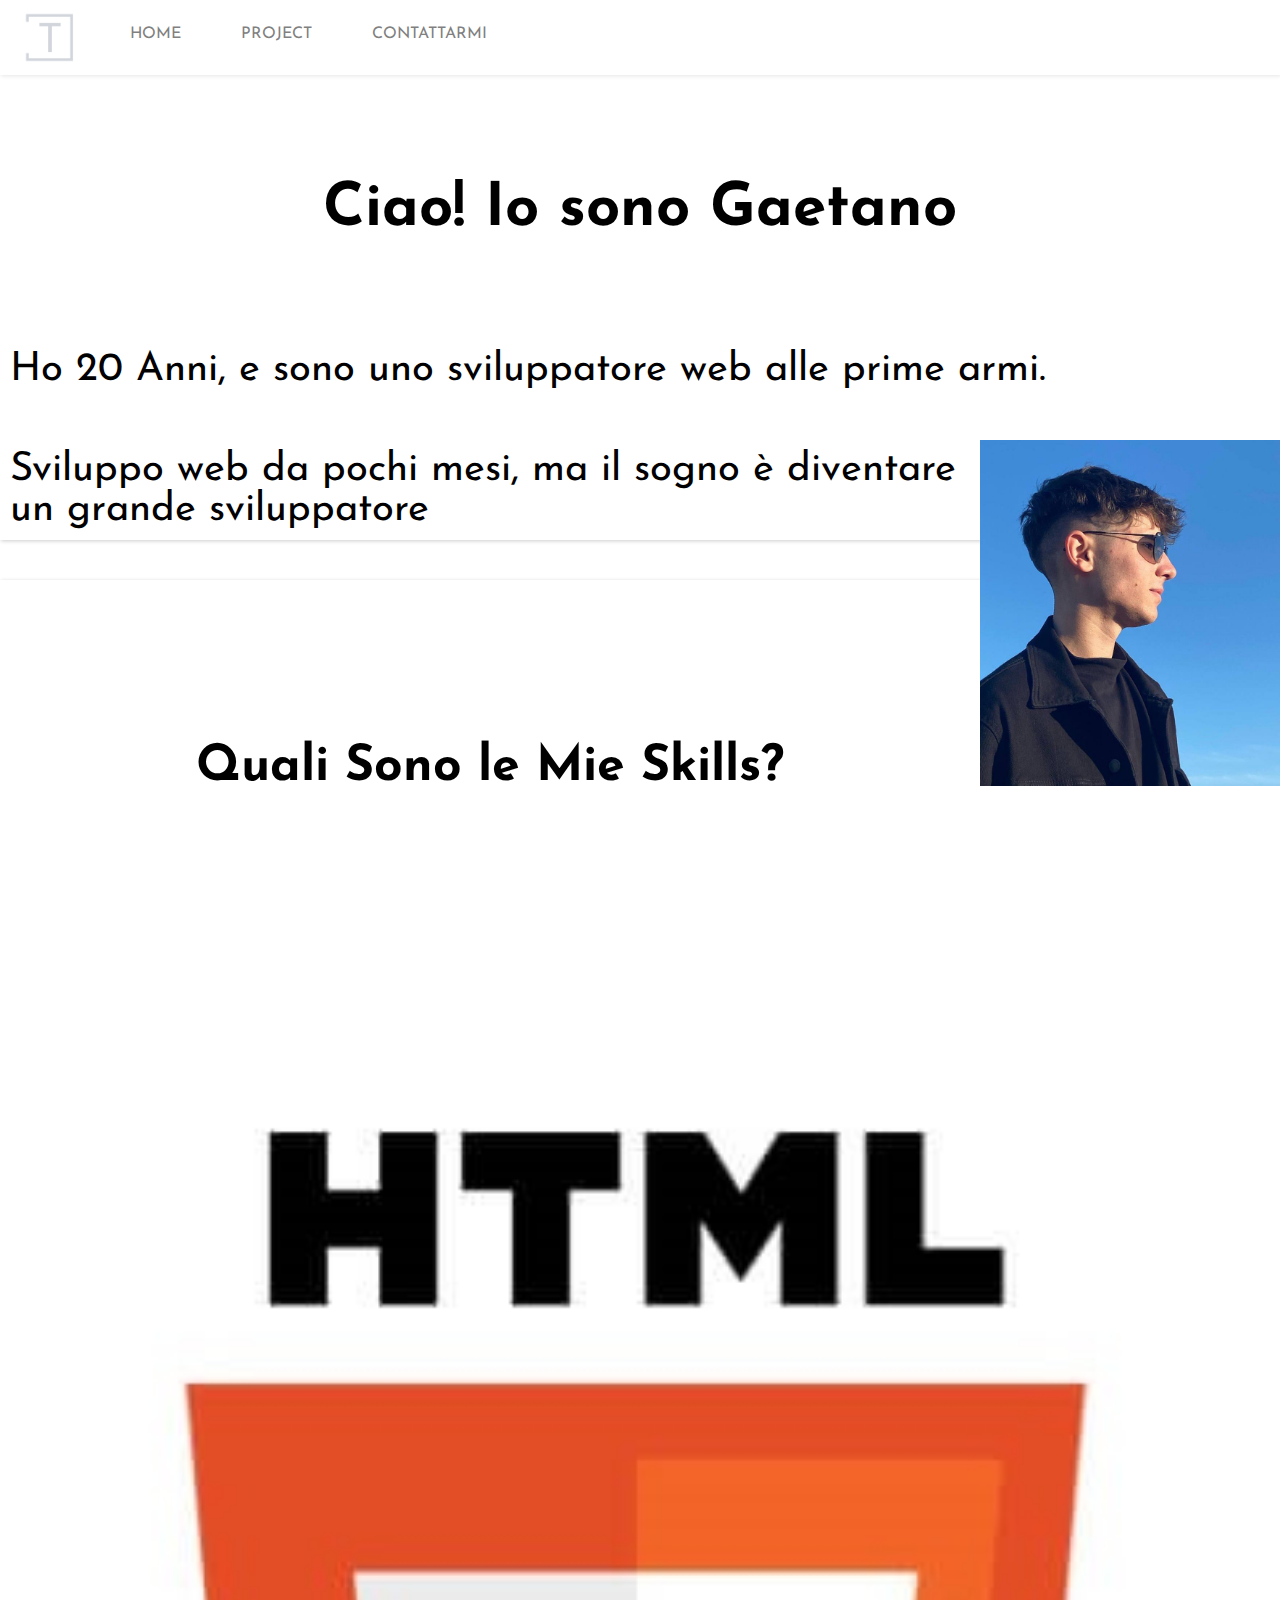
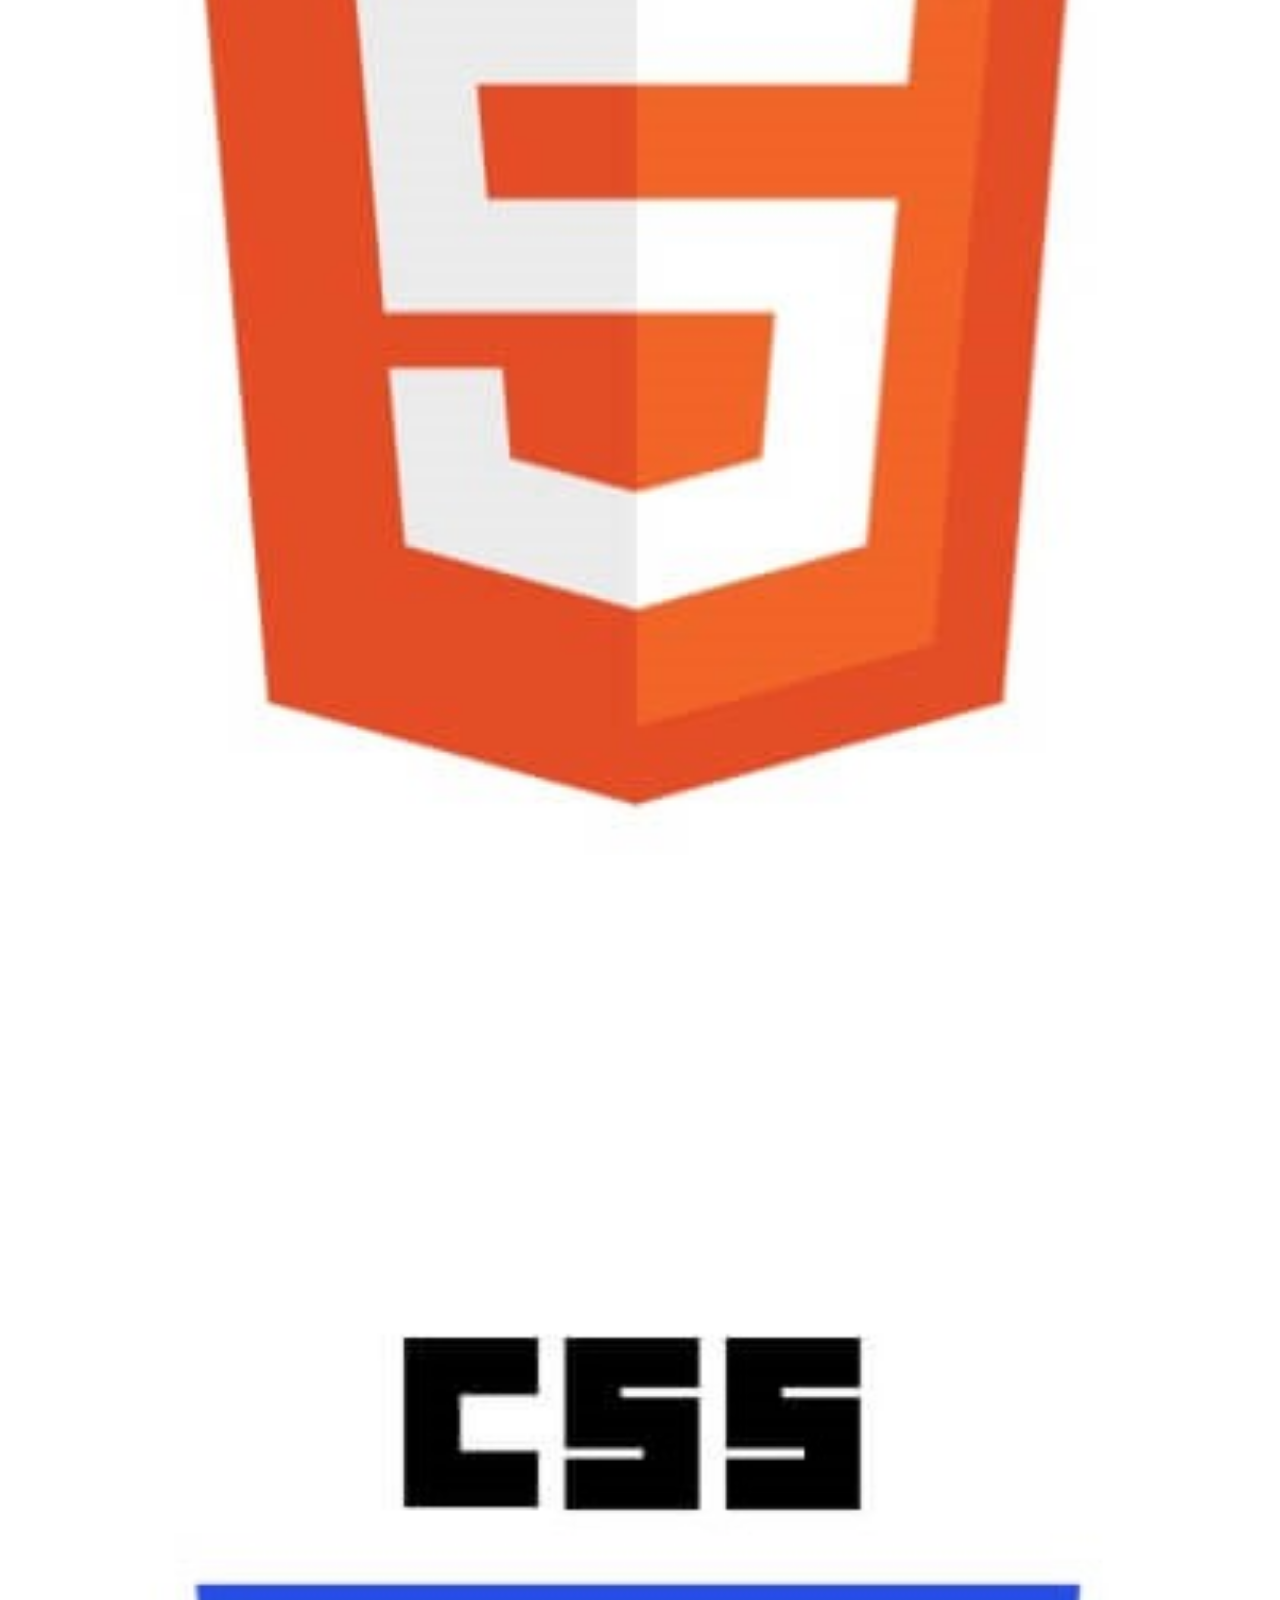
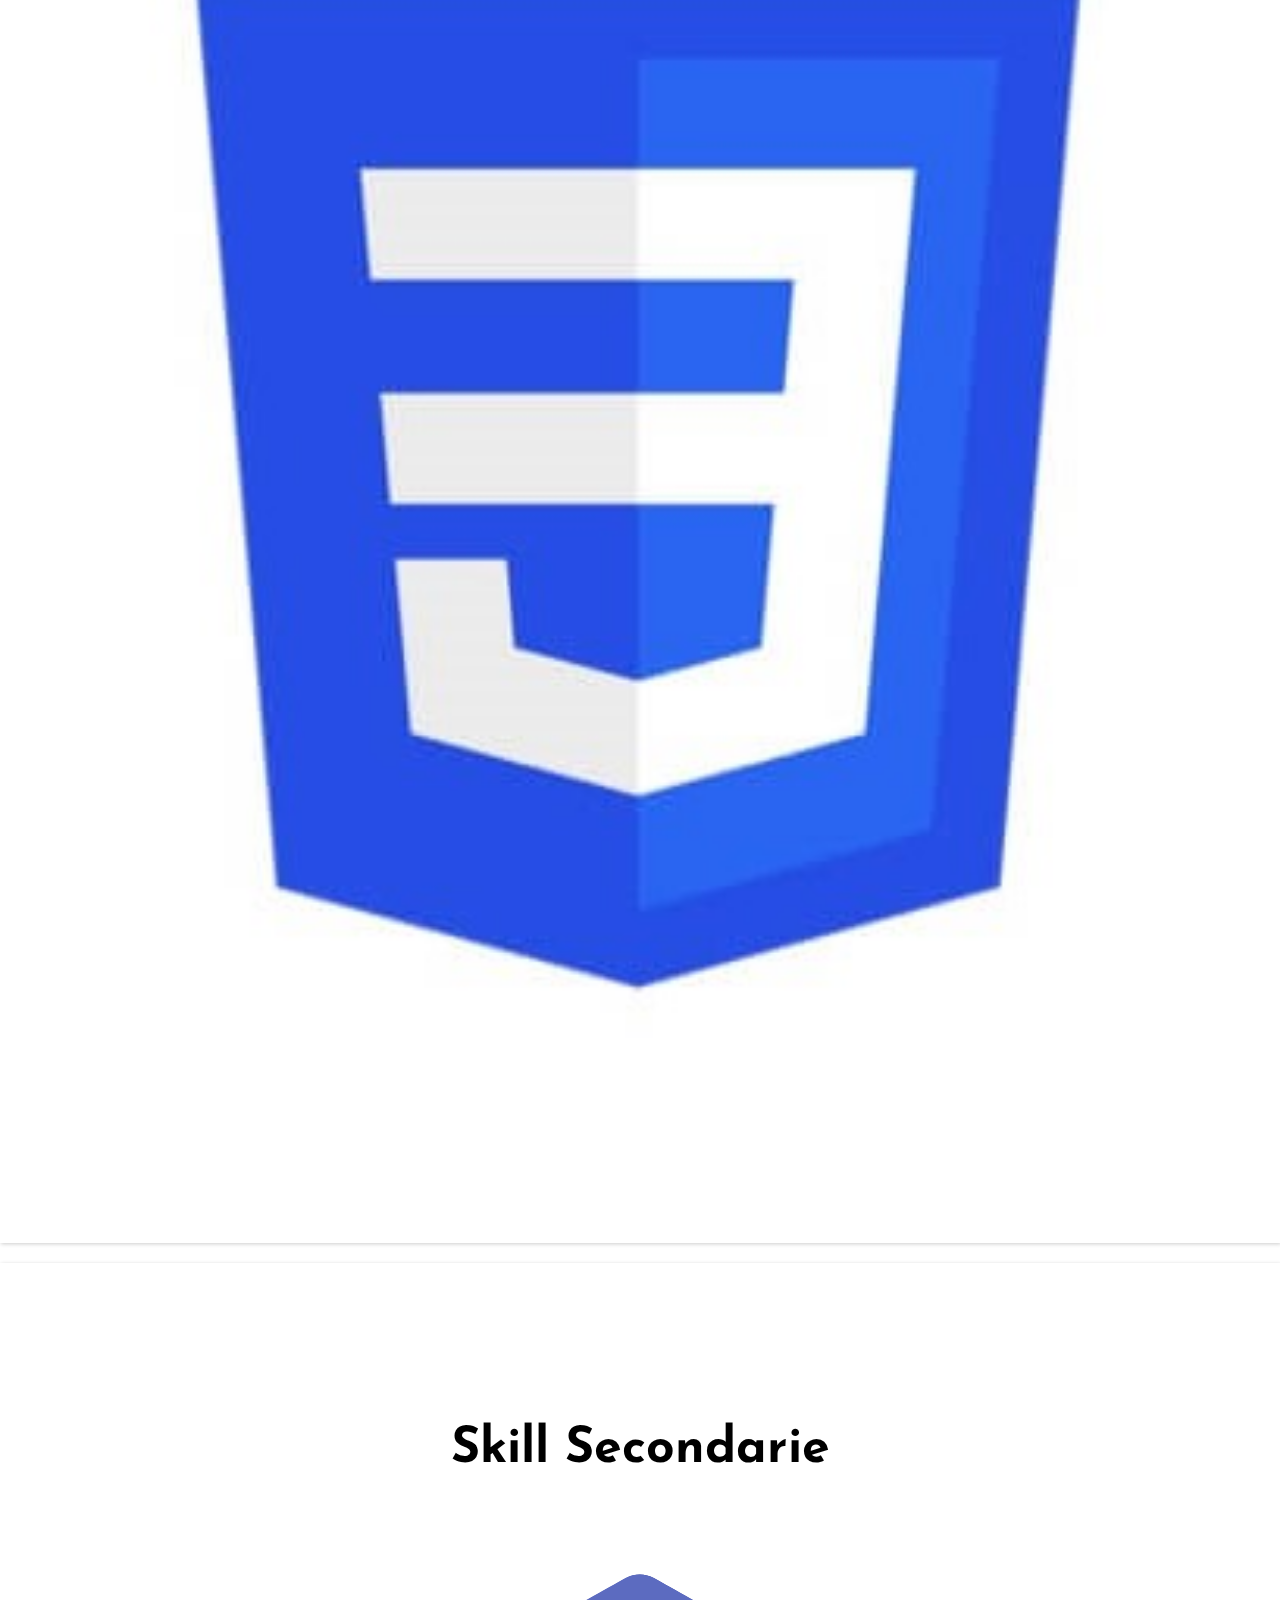
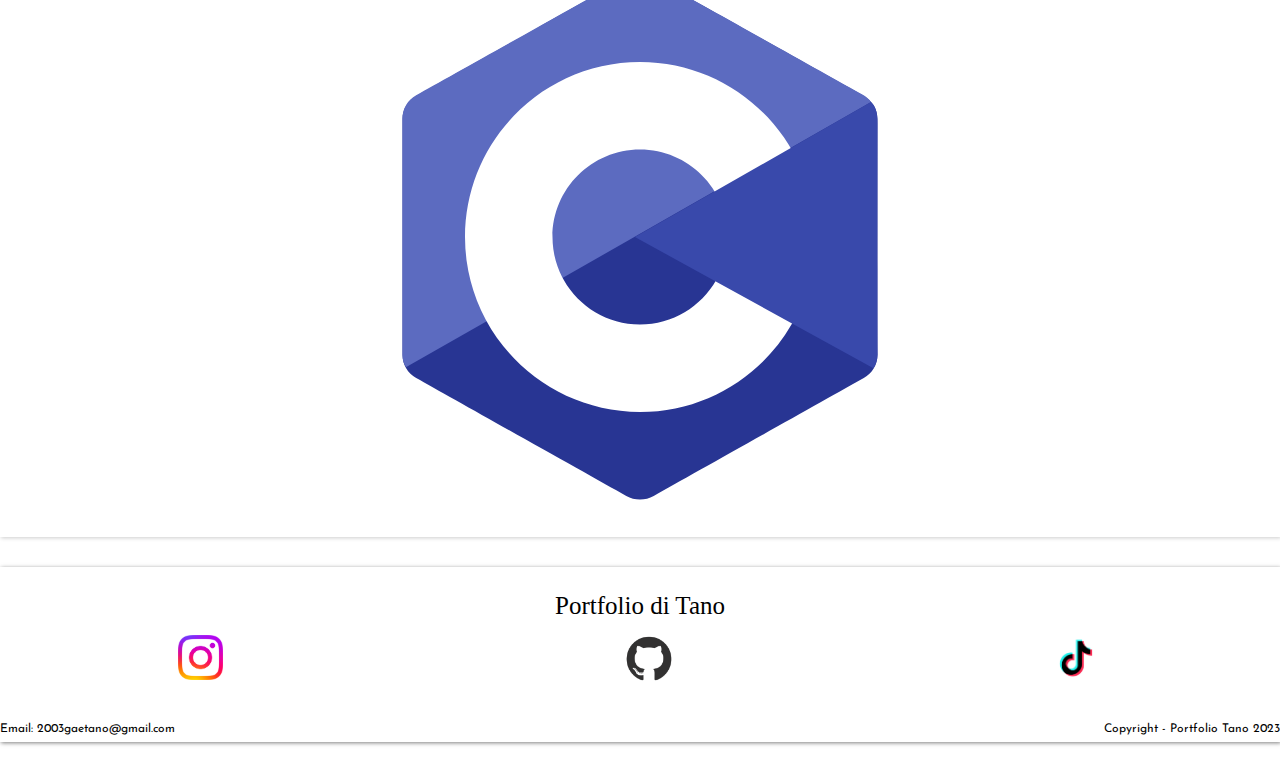
<file: index.html>
<!DOCTYPE html>
<html lang="it">
<head>
    <title>Portfolio di Tano</title>
    <link rel='icon' type='image/x-icon' href='assets/images/t-high-resolution-logo.png'>
    <link href="https://cdn.jsdelivr.net/npm/bootstrap@5.3.2/dist/css/bootstrap.min.css" rel="stylesheet" integrity="sha384-T3c6CoIi6uLrA9TneNEoa7RxnatzjcDSCmG1MXxSR1GAsXEV/Dwwykc2MPK8M2HN" crossorigin="anonymous">
    <meta charset="utf-8">
    <link rel="stylesheet" href="assets/css/styles.css">
    <link rel="stylesheet" href="assets/css/index.css">
    <meta property="og:title" content="Portfolio di tano">
    <meta property="og:description" content="Questo sito web mostra le mie abilità e skills nella programmazione web">
    <meta property="og:url" content="index.html">
    <meta property="og:type" content="website">
    <meta property="og:image" content="https://tanoanz.github.io/Portfolio-Tano2/assets/images/t-high-resolution-logo.png">
    <meta name="keywords" content="HTML, CSS">
    <meta name="author" content="Gaetano Anzaldi">
    <meta name="viewport" content="width=device-width, initial-scale=1.0">
    <link rel="preconnect" href="https://fonts.googleapis.com">
    <link rel="preconnect" href="https://fonts.gstatic.com" crossorigin>
    <link href="https://fonts.googleapis.com/css2?family=Josefin+Sans:wght@500&family=Permanent+Marker&display=swap" rel="stylesheet">
</head>
<body>
    <header class="header">
        <a href="index.html"><img src="assets/images/t-high-resolution-logo.png" alt="LOGO" class="logo"></a>
        <input class="menu-btn" id="menu-btn" type="checkbox">
        <label for="menu-btn" class="menu-icon">
            <span class="nav-icon"></span>
        </label> 
        <ul class="menu">
            <li><a href="index.html" class="nav-item nav-link active">HOME</a></li>
            <li><a href="project.html" class="nav-item nav-link">PROJECT</a></li>
            <li><a href="form.html" class="nav-item nav-link">CONTATTARMI</a></li>
        </ul>
    </header>
    <section class="container-lg">
        <div class="row">
            <div class="col-xl-12">
                <div class="box-titolo"><h1 class="title-box1">Ciao! Io sono Gaetano</h1></div>
                <p class="text-box1">Ho 20 Anni, e sono uno sviluppatore web alle prime armi.</p>
                <img class="foto-mia" src="assets/images/Foto-Mia.jpg" alt="Immagine Mia" title="Una mia foto indentificativa">
                
                <p class="text-box1">Sviluppo web da pochi mesi, ma il sogno è diventare un grande sviluppatore</p>
            </div>
    </section>
    <section class="container-lg">
        <div class="row">
            <div class="col-xl-12-ver2">
                <h2 class="title-box2">Quali Sono le Mie Skills?</h2>
            </div>
            <div class="col-xl-6">
                <img class="foto-html" src="assets/images/html.jpg" alt="Immagine Skills" title="Immagine di html">
            </div>
            <div class="col-xl-6">
                <img class="foto-css" src="assets/images/css.jpg" alt="immagine Skills" title="immagine di css">
            </div>
    </section>
    <section class="container-lg">
        <div class="row">
            <div class="col-xl-12-ver2">
                <h2 class="title-box2">Skill Secondarie</h2>
            </div>
            <div class="col-xl-12-ver2">
                <img class="foto-c" src="assets/images/c-programming.svg" alt="immagine c" title="immagine c">
            </div>
    </section>
    <footer class="footer">
        <div class="box-nome">
            <p class="nome-sito">Portfolio di Tano</p>
        </div>
        <div class="social">
            <a href="https://www.instagram.com/tanoanzaldi/?next=%2F"><img class="logo-insta" src="assets/images/logo_instagram.png" alt="logo" title="LOGO DI INSTAGRAM"></a>
            <a href="https://github.com/TanoAnz"><img class="logo-git" src="assets/images/github.png" alt="logo" title="LOGO DI GITHUB"></a>
            <a href="https://www.tiktok.com/@gaetano.anzaldi"><img class="logo-tiktok" src="assets/images/tiktok.png" alt="logo" title="LOGO DI TIKTOK"></a>
        </div>
        <div class="end">
            <p class="email">Email: 2003gaetano@gmail.com</p>
            <p class="email">Copyright - Portfolio Tano 2023</p>
        </div>
    </footer>


</body>
</html>
</file>
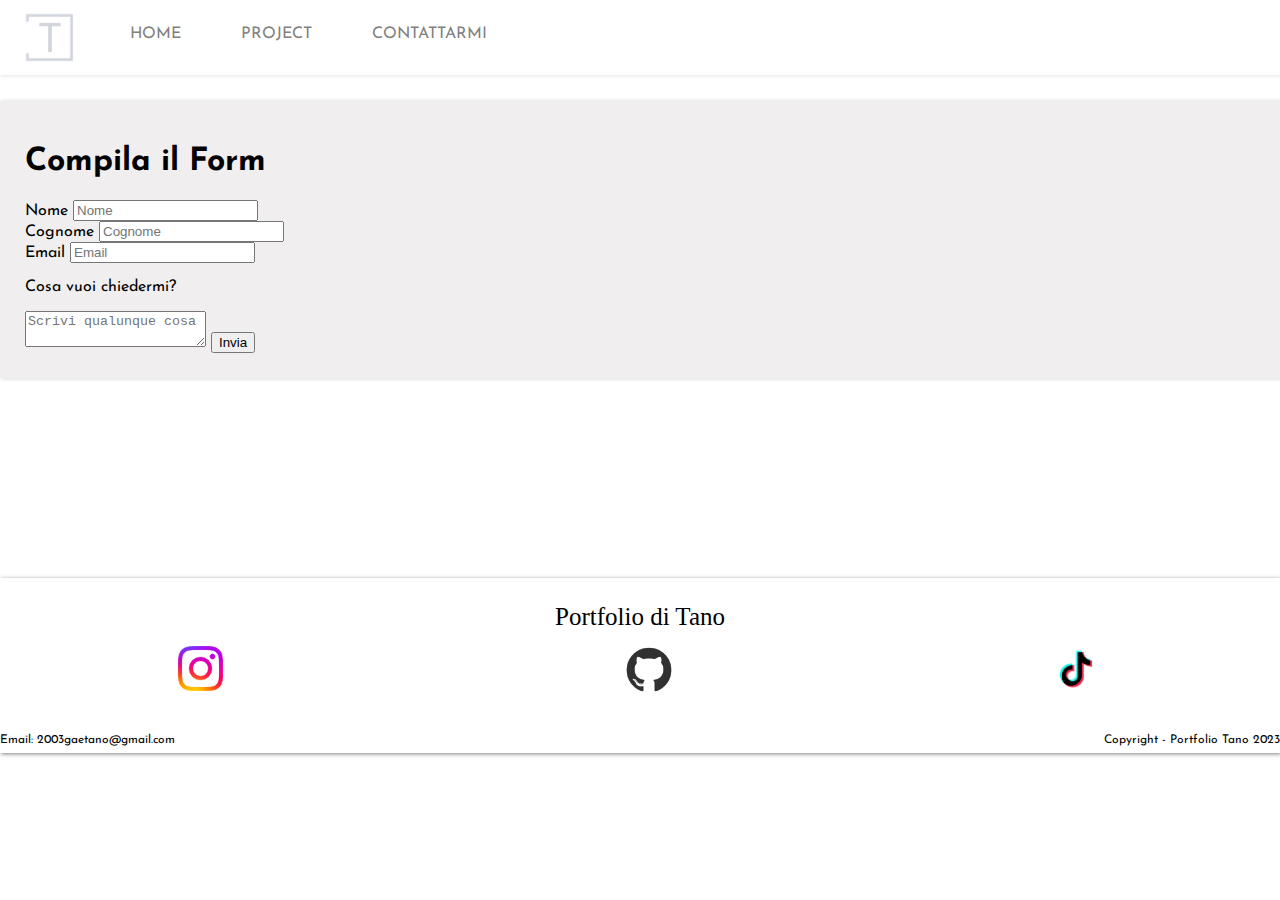
<file: form.html>
<!DOCTYPE html>
<html lang="it">
<head>
    <title>Portfolio di Tano</title>
    <link rel='icon' type='image/x-icon' href='assets/images/t-high-resolution-logo.png'>
    <link href="https://cdn.jsdelivr.net/npm/bootstrap@5.3.2/dist/css/bootstrap.min.css" rel="stylesheet" integrity="sha384-T3c6CoIi6uLrA9TneNEoa7RxnatzjcDSCmG1MXxSR1GAsXEV/Dwwykc2MPK8M2HN" crossorigin="anonymous">
    <meta charset="utf-8">
    <link rel="stylesheet" href="assets/css/styles.css">
    <link rel="stylesheet" href="assets/css/form.css">
    <meta property="og:title" content="Portfolio di tano">
    <meta property="og:description" content="Questo sito web mostra le mie abilità e skills nella programmazione web">
    <meta property="og:url" content="index.html">
    <meta property="og:type" content="website">
    <meta property="og:image" content="https://tanoanz.github.io/Portfolio-Tano2/assets/images/t-high-resolution-logo.png">
    <meta name="keywords" content="HTML, CSS">
    <meta name="author" content="Gaetano Anzaldi">
    <meta name="viewport" content="width=device-width, initial-scale=1.0">
    <link rel="preconnect" href="https://fonts.googleapis.com">
    <link rel="preconnect" href="https://fonts.gstatic.com" crossorigin>
    <link href="https://fonts.googleapis.com/css2?family=Josefin+Sans:wght@500&family=Permanent+Marker&display=swap" rel="stylesheet">
</head>
<body>
    <header class="header">
        <a href="index.html"><img src="assets/images/t-high-resolution-logo.png" alt="LOGO" class="logo"></a>
        <input class="menu-btn" id="menu-btn" type="checkbox">
        <label for="menu-btn" class="menu-icon">
            <span class="nav-icon"></span>
        </label> 
        <ul class="menu">
            <li><a href="index.html" class="nav-item nav-link active">HOME</a></li>
            <li><a href="project.html" class="nav-item nav-link">PROJECT</a></li>
            <li><a href="form.html" class="nav-item nav-link">CONTATTARMI</a></li>
        </ul>
    </header>
    <section class="container-lg">
        <div class="row">
            <div class="col-xl-12">
                <h1>Compila il Form</h1>
                <form class="form">
                    <div class="mb-3">
                        <label class="form-label" for="nome">Nome</label>
                        <input type="Name" class="form-control" id="Nome" placeholder="Nome" required>
                    </div>
                    <div class="mb-3">
                        <label class="form-label" for="Cognome">Cognome</label>
                        <input type="Name" class="form-control" id="Cognome" placeholder="Cognome" required>
                    </div>
                    <div class="mb-3">
                        <label class="form-label" for="inputEmail">Email</label>
                        <input type="email" class="form-control" id="inputEmail" placeholder="Email" required>
                    </div>
                    <p >Cosa vuoi chiedermi?</p>
                    <textarea class="form-control mb-3" placeholder="Scrivi qualunque cosa"></textarea>
                    <button type="submit" class="btn btn-primary" style="margin-top:10px;">Invia</button>
                </form>
                </html>
            </div>
        </div>
    </section>
    <footer class="footer">
        <div class="box-nome">
            <p class="nome-sito">Portfolio di Tano</p>
        </div>
        <div class="social">
            <a href="https://www.instagram.com/tanoanzaldi/?next=%2F"><img class="logo-insta" src="assets/images/logo_instagram.png" alt="logo" title="LOGO DI INSTAGRAM"></a>
            <a href="https://github.com/TanoAnz"><img class="logo-git" src="assets/images/github.png" alt="logo" title="LOGO DI GITHUB"></a>
            <a href="https://www.tiktok.com/@gaetano.anzaldi"><img class="logo-tiktok" src="assets/images/tiktok.png" alt="logo" title="LOGO DI TIKTOK"></a>
        </div>
        <div class="end">
            <p class="email">Email: 2003gaetano@gmail.com</p>
            <p class="email">Copyright - Portfolio Tano 2023</p>
        </div>
    </footer>
 


</body>
</html>
</file>
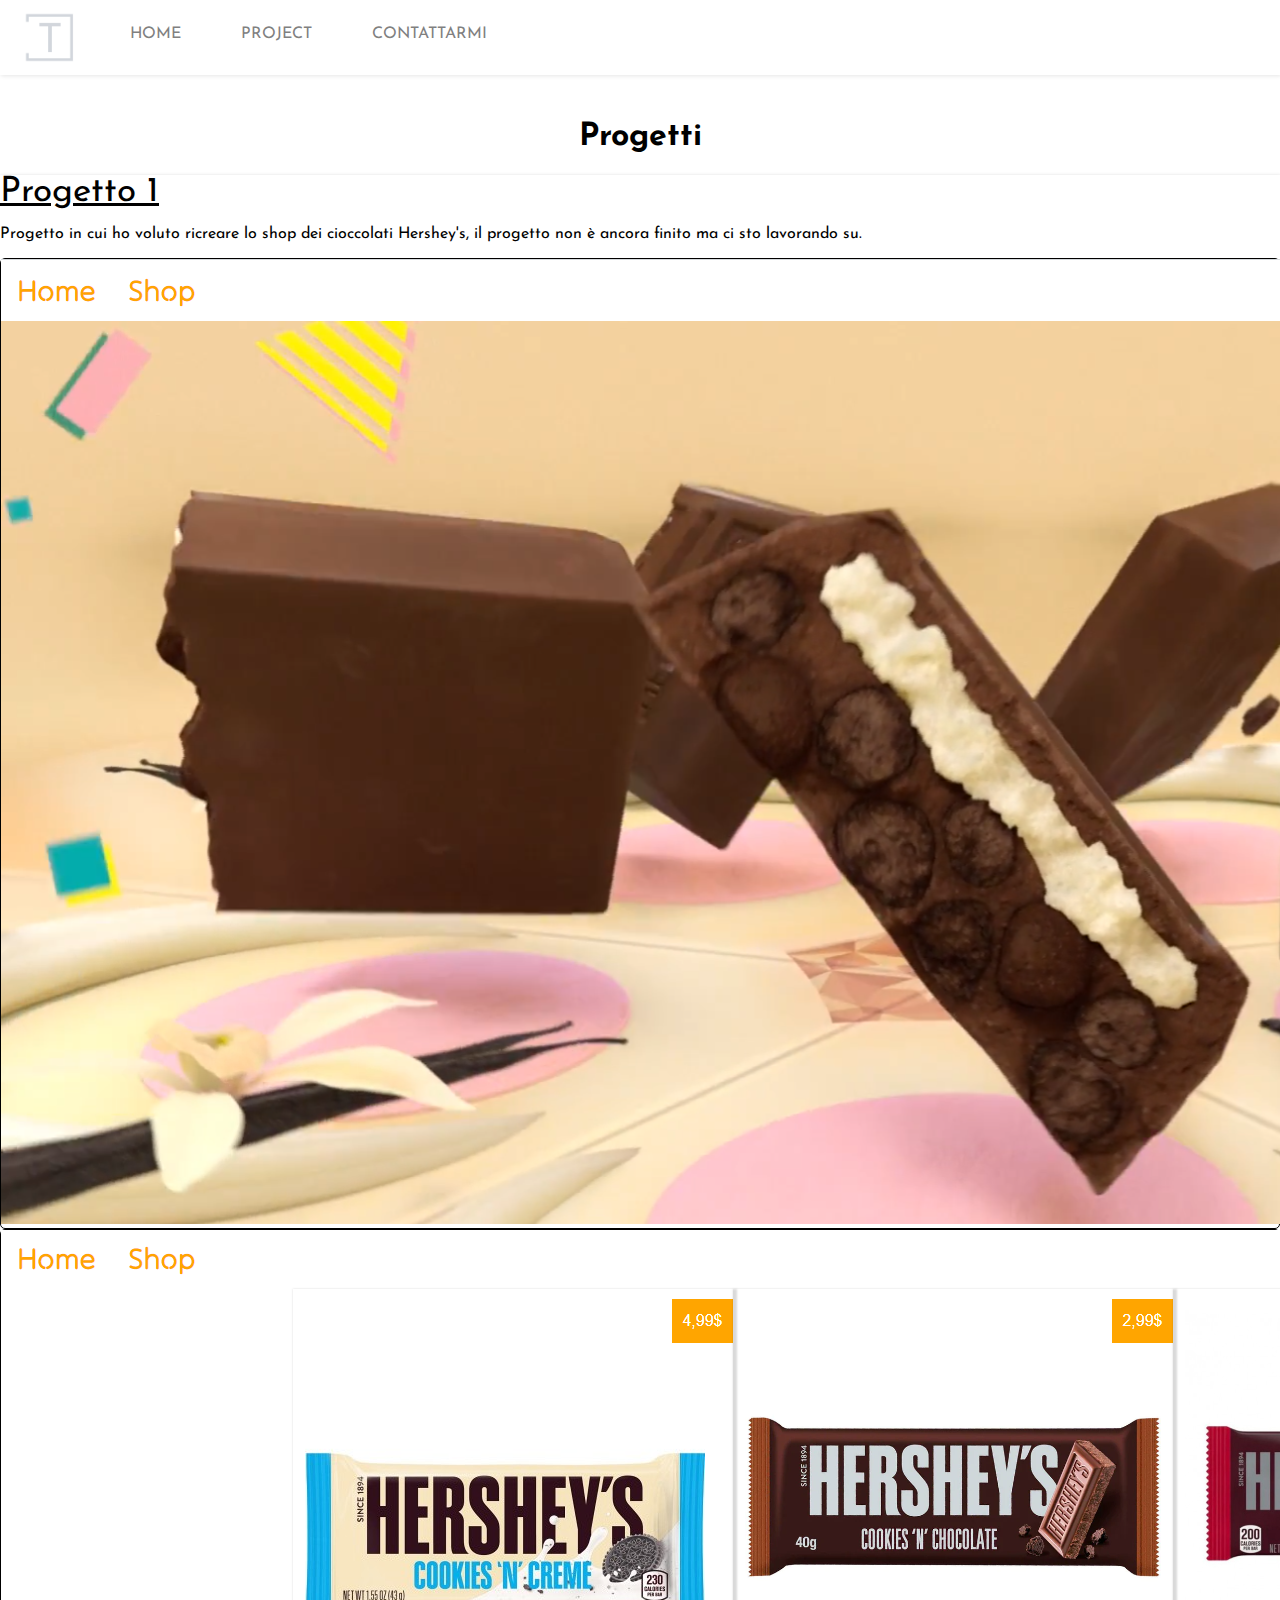
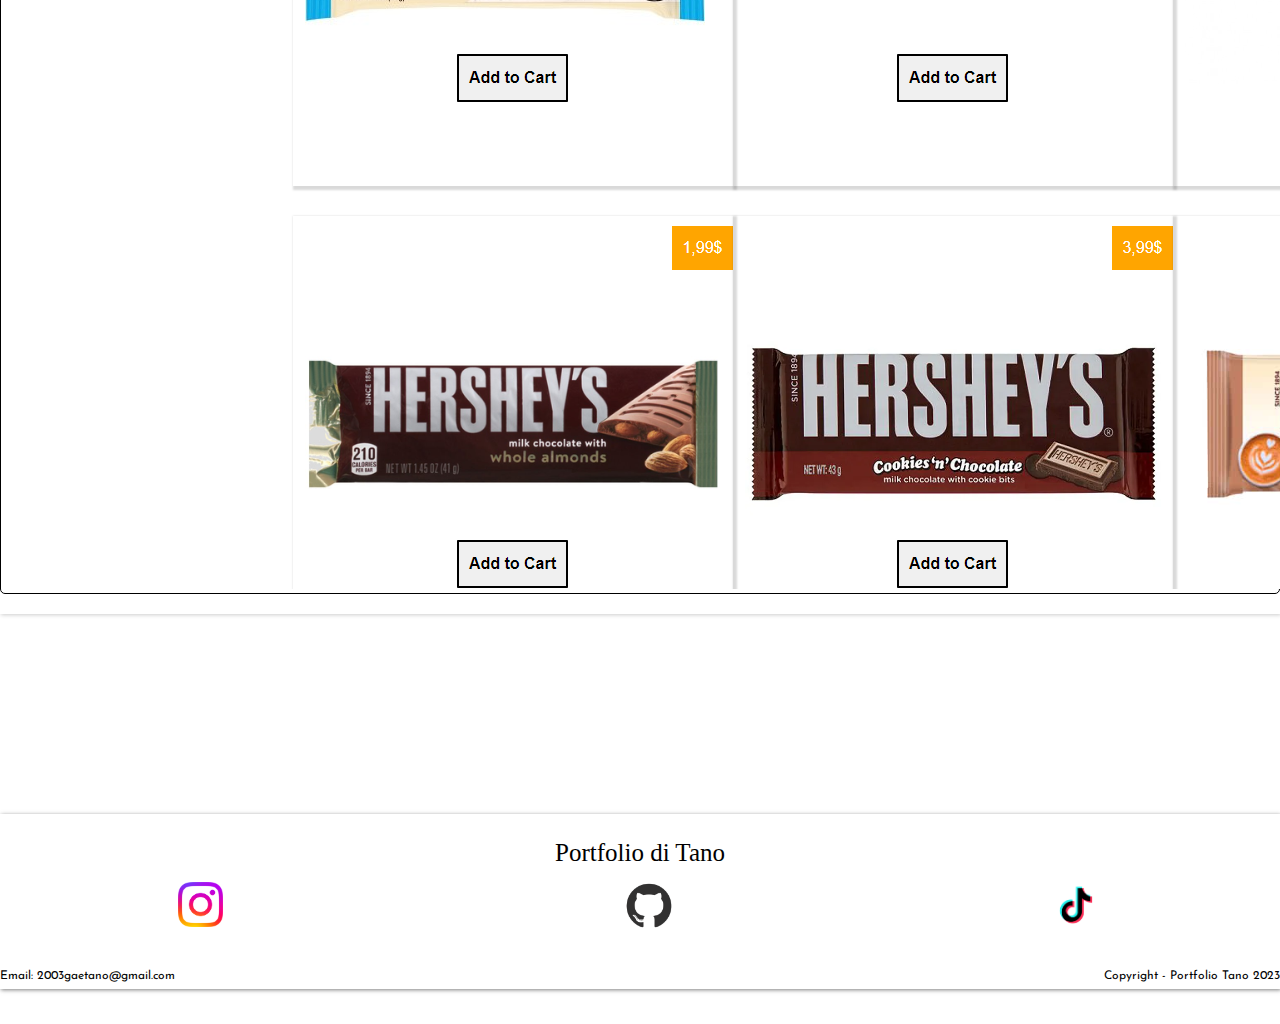
<file: project.html>
<!DOCTYPE html>
<html lang="it">
<head>
    <title>Portfolio di Tano</title>
    <link rel='icon' type='image/x-icon' href='assets/images/t-high-resolution-logo.png'>
    <link href="https://cdn.jsdelivr.net/npm/bootstrap@5.3.2/dist/css/bootstrap.min.css" rel="stylesheet" integrity="sha384-T3c6CoIi6uLrA9TneNEoa7RxnatzjcDSCmG1MXxSR1GAsXEV/Dwwykc2MPK8M2HN" crossorigin="anonymous">
    <meta charset="utf-8">
    <link rel="stylesheet" href="assets/css/styles.css">
    <link rel="stylesheet" href="assets/css/project.css">
    <meta property="og:title" content="Portfolio di tano">
    <meta property="og:description" content="Questo sito web mostra le mie abilità e skills nella programmazione web">
    <meta property="og:url" content="index.html">
    <meta property="og:type" content="website">
    <meta property="og:image" content="https://tanoanz.github.io/Portfolio-Tano2/assets/images/t-high-resolution-logo.png">
    <meta name="keywords" content="HTML, CSS">
    <meta name="author" content="Gaetano Anzaldi">
    <meta name="viewport" content="width=device-width, initial-scale=1.0">
    <link rel="preconnect" href="https://fonts.googleapis.com">
    <link rel="preconnect" href="https://fonts.gstatic.com" crossorigin>
    <link href="https://fonts.googleapis.com/css2?family=Josefin+Sans:wght@500&family=Permanent+Marker&display=swap" rel="stylesheet">
</head>
<body>
    <header class="header">
        <a href="index.html"><img src="assets/images/t-high-resolution-logo.png" alt="LOGO" class="logo"></a>
        <input class="menu-btn" id="menu-btn" type="checkbox">
        <label for="menu-btn" class="menu-icon">
            <span class="nav-icon"></span>
        </label> 
        <ul class="menu">
            <li><a href="index.html" class="nav-item nav-link active">HOME</a></li>
            <li><a href="project.html" class="nav-item nav-link">PROJECT</a></li>
            <li><a href="form.html" class="nav-item nav-link">CONTATTARMI</a></li>
        </ul>
    </header>
    <div class="titolo">
        <h1>Progetti</h1>
    </div>
    <section class="container-lg">
        <div class="row">
            <div class="col-xl-12">
                <a class="n-progetto" href="https://tanoanz.github.io/Progetto-Hershey-s/index.html">Progetto 1</a>
                <p class="descrizione-progetto">Progetto in cui ho voluto ricreare lo shop dei cioccolati Hershey's, il progetto non è ancora finito ma ci sto lavorando su.</p>
            </div>
            <div class="col-xl-6"><img src="assets/images/Screenshot 2023-11-22 041344.png" class="img-fluid" alt="screen progetto"> </div>
            <div class="col-xl-6"><img src="assets/images/Screenshot 2023-11-22 041416.png" class="img-fluid" alt="screen progetto"></div>
        </div>
    </section>
    <footer class="footer">
        <div class="box-nome">
            <p class="nome-sito">Portfolio di Tano</p>
        </div>
        <div class="social">
            <a href="https://www.instagram.com/tanoanzaldi/?next=%2F"><img class="logo-insta" src="assets/images/logo_instagram.png" alt="logo" title="LOGO DI INSTAGRAM"></a>
            <a href="https://github.com/TanoAnz"><img class="logo-git" src="assets/images/github.png" alt="logo" title="LOGO DI GITHUB"></a>
            <a href="https://www.tiktok.com/@gaetano.anzaldi"><img class="logo-tiktok" src="assets/images/tiktok.png" alt="logo" title="LOGO DI TIKTOK"></a>
        </div>
        <div class="end">
            <p class="email">Email: 2003gaetano@gmail.com</p>
            <p class="email">Copyright - Portfolio Tano 2023</p>
        </div>
    </footer>


</body>
</html>
</file>
<file: assets/css/styles.css>
body{
    margin: 0;
    font-family: 'Josefin Sans', sans-serif;
}
.header{
    background-color: white;
    box-shadow: 1px 1px 4px 0 rgba(0, 0, 0, 0.1);
    position: fixed;
    top:0;
    width: 100%;
    z-index: 1;
}
.header ul{
    list-style: none;
    margin: 0;
    padding: 0;
    overflow: hidden;
    background-color: white;
}
.nav-item {
    color:grey;
}
.header ul a{
    display: block;
    padding:20px;
    text-decoration: none;
}
.header ul a:hover{
    background-color: rgb(233, 227, 227);
}
.header .logo{
    width: 100px;
    float:left;
}
.header .menu{
    clear: both;
    max-height: 0;
    transition: max-height .8s ease-out;
}
.header .menu-icon{
    padding:28px 20px;
    position: relative;
    float: right;
    cursor: pointer;
}
.header .menu-icon .nav-icon{
    background-color: black;
    display: block;
    width: 18px;
    height: 2px;
    position: relative;
    transition: background-color .2s ease-out;
    margin-top:6px;
}
.header .menu-icon .nav-icon::before,
.header .menu-icon .nav-icon::after{
    background-color: black;
    content: "";
    display: block;
    height: 100%;
    width: 100%;
    transition: all .2s ease-out;
    position: absolute;

}

.header .menu-icon .nav-icon::before{
    top: 5px;
}
.header .menu-icon .nav-icon::after{
    top: -5px;
}
.header .menu-btn{
    display:none;
}
.header .menu-btn:checked~.menu{
    max-height:240px;
}
.header .menu-btn:checked~.menu-icon .nav-icon{
    background-color: transparent;
}
.header .menu-btn:checked~.menu-icon .nav-icon::before{
    transform: rotate(-45deg);
    top:0;
}
.header .menu-btn:checked~.menu-icon .nav-icon::after{
    transform: rotate(45deg);
    top:0;
}
@media (min-width: 48em){
    .header li{
        float:left;
    }
    .header li a {
        padding: 26px 30px;
    }
    .header .menu{
        clear:none;
        float: left;
        max-height: none;
    }
    .header .menu-icon{
        display:none;
    }


}
.footer{
    padding-bottom:5px;
    background-color:#ffffff;
    width: 100%;
    margin-top:30px;
    box-shadow: 1px 1px 4px 0 rgba(0, 0, 0, 0.5);
}
.box-nome{
    display: flex;
    justify-content: center;
    position: relative;
}
.nome-sito{
    font-family: 'Permanent Marker', cursive;
    font-size:25px;
}
.end{
    display: flex;
    justify-content:space-between;
    position: relative;
    top:40px;
}
.social{
    display: flex;
    justify-content:space-around;
    position: relative;
    bottom:10px;
}
.logo-insta{
    width:45px;
}
.logo-git{
    width:90px;
    margin-left:25px;
}
.logo-tiktok{
    width:52px;
    position: relative;
    bottom:3px;
}
.email{
    position: relative;
    bottom:30px;
    font-size: 12px;
    
}
</file>
<file: assets/css/index.css>
.box-titolo{
    display: flex;
    justify-content: center;
}
.title-box1{
    font-size:60px;
    padding:20px;
}
.text-box1{
    font-size:40px;
    padding:10px;

}
.foto-mia{
    width: 100%;
}
@media(min-width:48em){
    .foto-mia{
        max-width: 300px;
        float: right;
    }
}
.title-box2{
    font-size:50px;
    padding:20px;
}

.container-lg{
    padding-top:100px;
    box-shadow: 1px 1px 4px 0 rgba(0, 0, 0, 0.2);
    margin-top:20px;
}
.col-xl-12-ver2{
    display: flex;
    justify-content: center;


}
.col-xl-6{
    display: flex;
    justify-content: center;
    margin-top:20px;
}
.foto-html,
.foto-c,
.foto-css{
    width: 100%;
}
@media(min-width:1024px){
    .foto-c{
        width:600px;
    }
}
</file>
<file: assets/css/form.css>
.container-lg{
    margin-top:100px;
    width:100%;
    box-shadow:1px 1px 4px 0 rgba(0, 0, 0, 0.15);
    padding:25px;
    border-radius: 3px;
    background-color: rgb(240, 238, 238);
    margin-bottom:200px;
}
.footer{
    margin-top:200px;
}
</file>
<file: assets/css/project.css>
.titolo{
  margin-top:100px; 
  display: flex;
  justify-content: center; 
  
}

.n-progetto{
    color:black;
    font-size:35px;
    

}
.container-lg{
    box-shadow: 1px 1px 4px 0 rgba(0, 0, 0, 0.20);
    padding-bottom: 20px;
}
.footer{
    margin-top:200px;
}
.col-xl-6{
    border:1px solid black;
    border-radius:5px;
}
</file>
